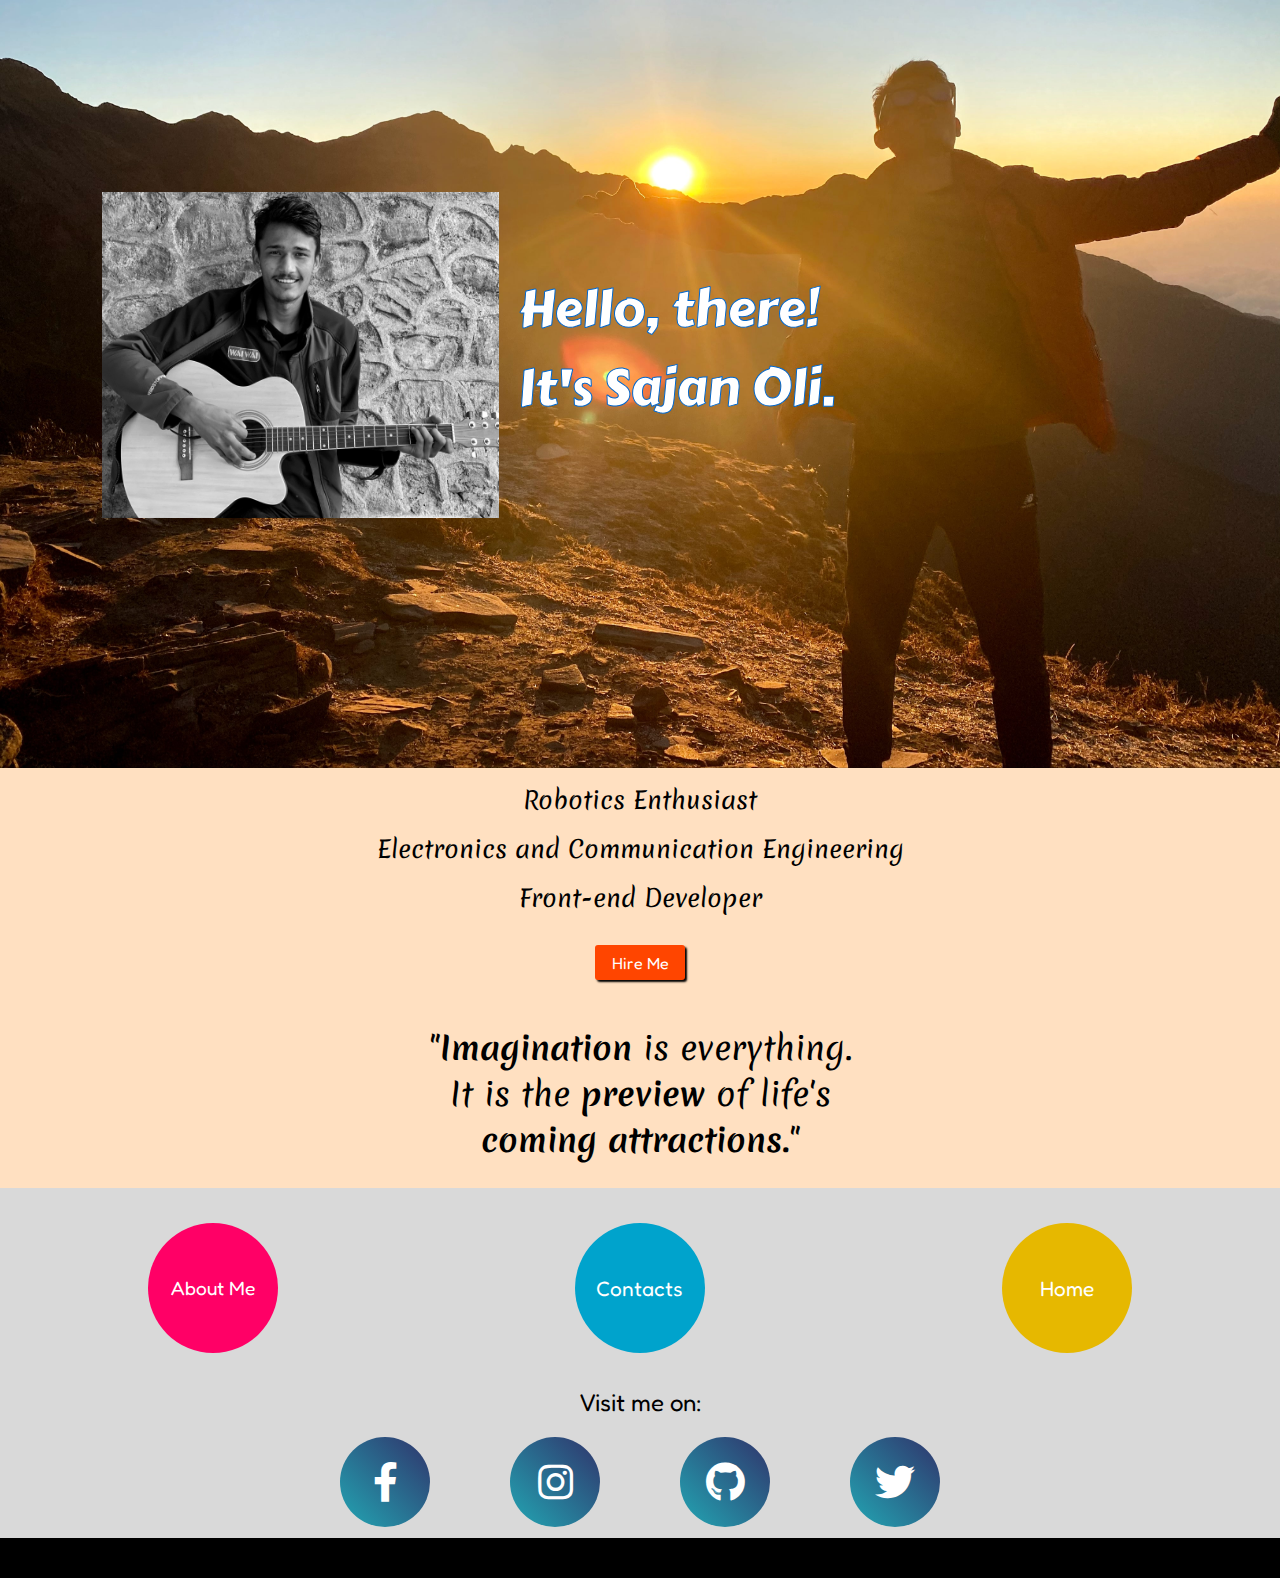
<file: index.html>
<!DOCTYPE html>
    <html lang="en">
    <head>
        <meta charset="UTF-8">
        <meta name="viewport" content="width=device-width, initial-scale=1.0">
        <meta http-equiv="X-UA-Compatible" content="ie=edge">
        <meta name="msvalidate.01" content="FC446EE41FF5CB2B1D7B8887D7F1706A" />
        <link rel="stylesheet" href="index.css">

        <link href="https://fonts.googleapis.com/css?family=Carter+One&display=swap" rel="stylesheet"> 
        <link href="https://fonts.googleapis.com/css?family=Merienda&display=swap" rel="stylesheet"> 
        <link href="https://fonts.googleapis.com/css?family=Fredoka+One&display=swap" rel="stylesheet"> 
        <link rel="stylesheet" href="https://cdnjs.cloudflare.com/ajax/libs/font-awesome/5.11.2/css/all.css">

        <title></title>
    </head>
    <body>
      
        <div id="background">
            <div id="picture"> 
                <img src="../img/picture.jpg" alt="Picture">
                <p>Hello, there! <br> It's Sajan Oli.</p>
                

            </div>
           
        </div>
        <div id="intro">
           <div class="info">Robotics Enthusiast</div>
           <div class="info">Electronics and Communication Engineering</div>
           <div class="info">Front-end Developer</div>
           <button id="hire">Hire Me </button>
           <div id="imagine">"<strong>Imagination</strong> is everything.<br>It is the <strong>preview</strong> of life's <br> <strong>coming attractions.</strong>"</div>
        </div>
        <div id="developerInfo">
            <a href="about.html"><button id="about">About Me</button></a>
            <a href="contact.html"><button id="contacts">Contacts</button></a>
            <a href="home.html"><button id="home">Home</button></a>
       
        </div>
        <div id="visit">
            Visit me on:
            <div id="social">
            <a href="https://www.facebook.com/sajanolixettri"><i class="fab fa-facebook-f"></i></a>
            <a href="https://www.instagram.com/oli_sazan/"><i class="fab fa-instagram"></i></a>
            <a href="https://github.com/Sajan33"><i class="fab fa-github"></i></a>
            <a href="https://twitter.com/SajanOli2"><i class="fab fa-twitter"></i></a>
            </div>
        </div>

        <div id="bottom">
            
        </div>
        
        
    </body>
    </html>
</file>
<file: index.css>
body {
    margin: 0;
}

#background {
    position:relative;
    top: 0;
    width: 100%;
    height: 60vw;
    background-image:url("../img/background.jpg");
    background-size: 100% 100%;
}

#background img {
    width: 100%;
    height: 100%;
    
}

#picture {
    position: absolute;
    top:25%;
    left: 8%;
    display: flex;
}

#picture img {
    width: 31vw;
    height: 25.5vw;
    filter: grayscale(100%);
    transition: .5s ease-in-out;
}



#picture img:hover {
    filter: grayscale(0%);
}

#picture p {
    color: white;
    -webkit-text-stroke-width: 1px; 
    -webkit-text-stroke-color: #0066cc; 
    padding-top: 2vw;
    padding-left: 1.5vw;
    font-size: 4vw;
    font-weight:520;
    font-family: 'Carter One', cursive;
}


#visit {
    width: 100%;
    background-color:  rgb(217, 217, 217);
    height: 150px;
    text-align: center;
    font-family: 'Fredoka One', cursive;
    font-size: 1.5em;
}

#social {
    display: flex;
    justify-content: center;
    padding-top: 20px;

}

#social a {
    margin-top: 30px;
    display : inline-flex;
    font-size: 40px;
    width: 90px;
    height: 90px;
    text-decoration: none;
    justify-content: center;
    align-items:center;
    margin: 0 40px;
    color: white;
}

#social a::before {
    content: '';
    position: absolute;
    width:90px;
    height: 90px;
    background: linear-gradient(45deg,#22a6b3,#30336b);
    border-radius: 50%;
    transition: 0.3s ease-in;
}

#social a:hover::before {
    transform: scale(0);
}

#social a i {
    transition: 0.3s ease-in;
    z-index: 1;
}

#social a:hover i {
    background: linear-gradient(45deg,red,blue);
    background-clip: text;
    -webkit-text-fill-color:transparent;
    transform:scale(1.5);

}

#intro {
    position: relative;
    background-color: rgb(255, 153, 51,0.3);
    background-size: 100% 100%;
    height:420px;
    width: 100%;
    text-align: center;
}
 
.info {
    padding-top: 15px;
    font-size: 1.5em;
    font-family: 'Merienda', cursive;
}

#imagine {
    padding-top: 45px;
    padding-bottom: 15px;
    font-family: 'Merienda', cursive;
    font-size: 2em;
}

#bottom {
    position: relative;
    background-color: black;
    height:40px;
    width: 100%;
    color: white;
    display: flex;
    justify-content: end;
}


#intro button {
    
    margin-top: 30px;
    background-color: orangered;
    width:90px;
    height: 35px;
    border:none;
    font-size: 1em;
    color: white;
    border-radius: 3px;
    font-family: 'Fredoka One', cursive;
    box-shadow: 2px 2px 2px black;
}

#intro button:hover {
    cursor: pointer;
    transform: translate(2px,2px);
    background-color: #00a3cc;
   
}

#developerInfo {
    position: relative;
    width: 100%;
    height: 200px;
    background-color: rgb(217, 217, 217);
    display: inline-flex;
    flex-direction: row;
    justify-content: space-around;
}

#developerInfo button:hover {
    cursor: pointer;
    box-shadow:50px 50px 50px 50px inset rgb(0, 0, 0,0.5) ;

}


#about {
    width: 130px;
    height: 130px;
    background-color: #ff0066;
    margin-top: 35px;
    border: none;
    border-radius: 50%;
    font-family: 'Fredoka One', cursive;
    color: white;
    font-size: 1.2em;

}

#contacts {
    width: 130px;
    height: 130px;
    background-color: #00a3cc;
    margin-top:35px;
    border:none;
    border-radius: 50%;
    font-family: 'Fredoka One', cursive;
    color: white;
    font-size: 1.3em;

}

#home {
    width: 130px;
    height: 130px;
    background-color: rgb(230, 184, 0);
    margin-top:35px;
    border:none;
    border-radius: 50%;
    font-family: 'Fredoka One', cursive;
    color: white;
    font-size: 1.3em;

}









@media screen and (max-width:600px) {
    #picture img {
        width: 35vw;
        height: 31.5vw;
    }

    .info {
        font-size: 1em;

    }

    #intro {
        height: 350px;
    }

    #imagine {
        font-size: 1.3em;
       
    }
    
    
    #picture p {
        color: white;
        -webkit-text-stroke-width: .5px; 
    }

    #about {
        width: 90px;
        height: 90px;
        font-size: 1em;
    }

    #home {
        width: 90px;
        height: 90px;
        font-size: 1em;
    }

    #contacts {
        width: 90px;
        height: 90px;
        font-size: 1em;
    }

    #social a {
        width: 50px;
        height: 50px;
        margin: 0 10px;
        font-size: 20px;

    }
    
    #social a::before {
        width: 50px;
        height: 50px;
    }

    #visit {
        font-size:1.1em;
    }
}
</file>
